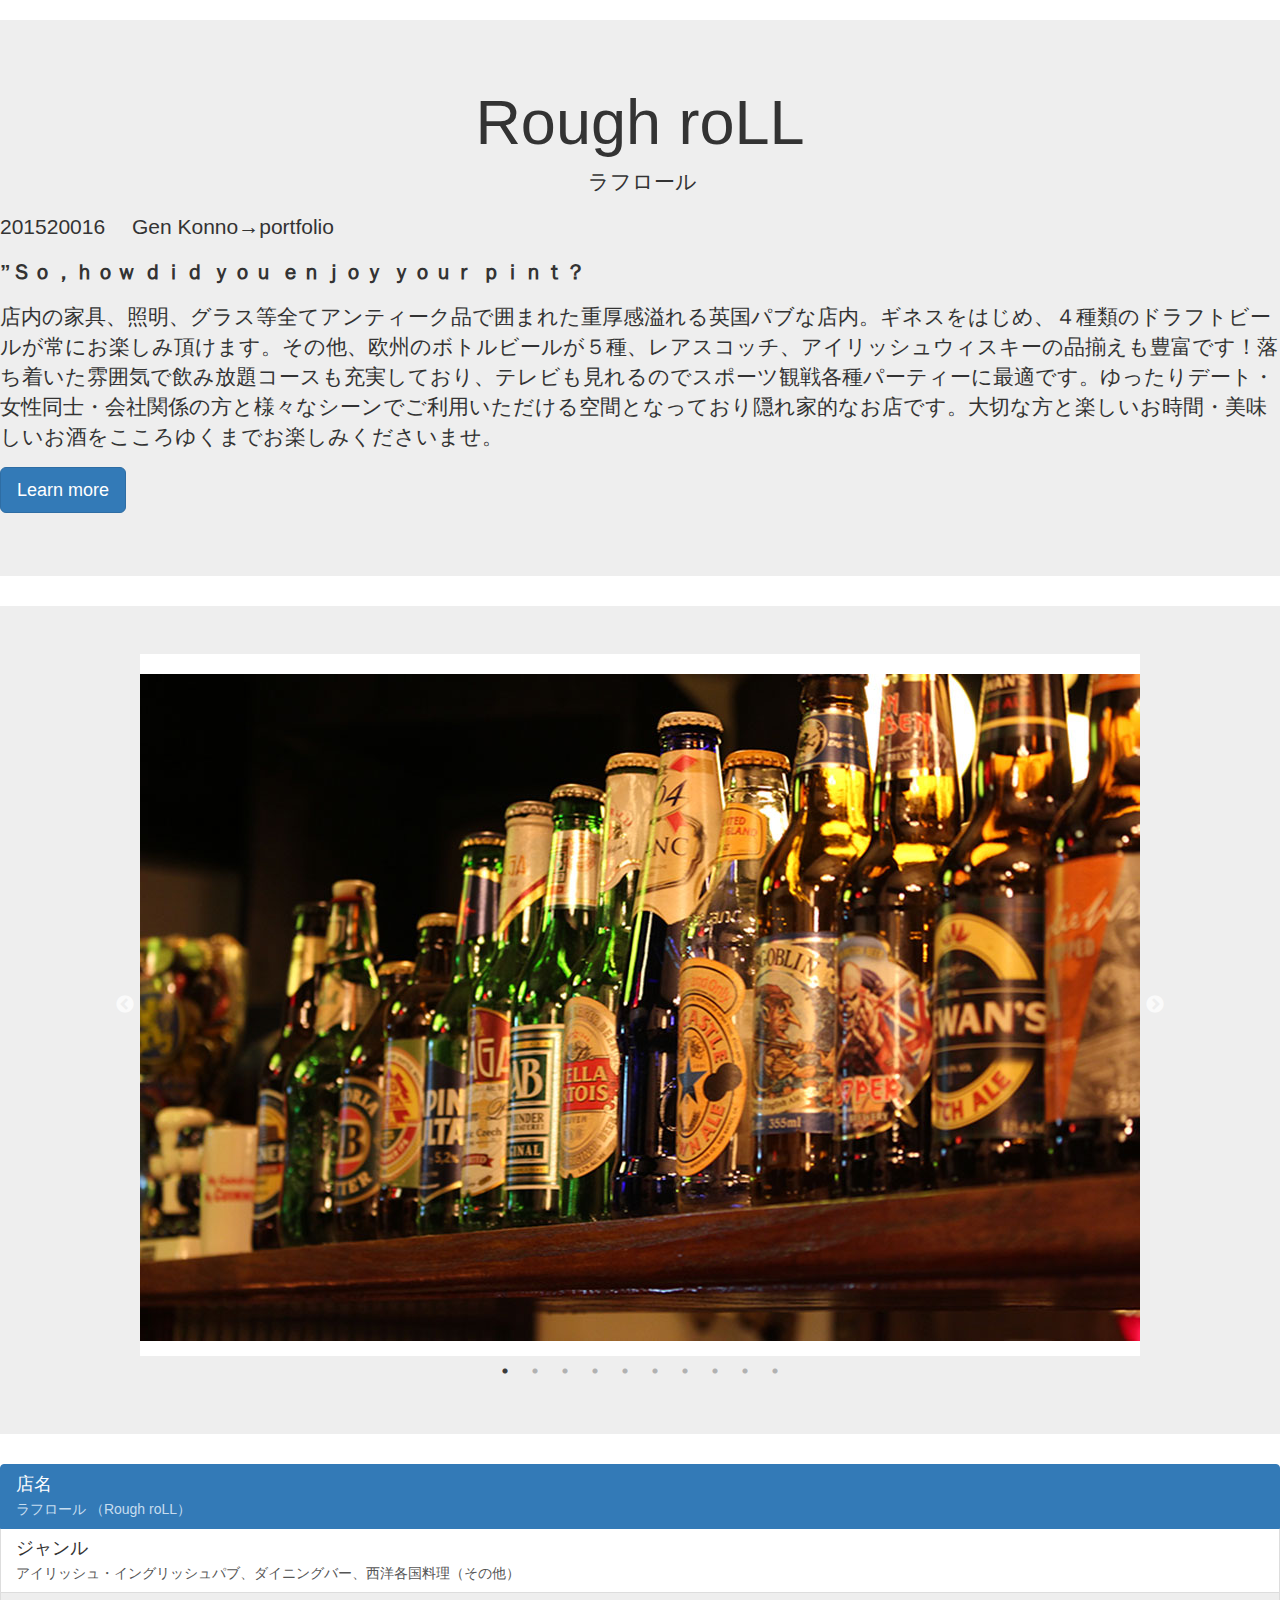
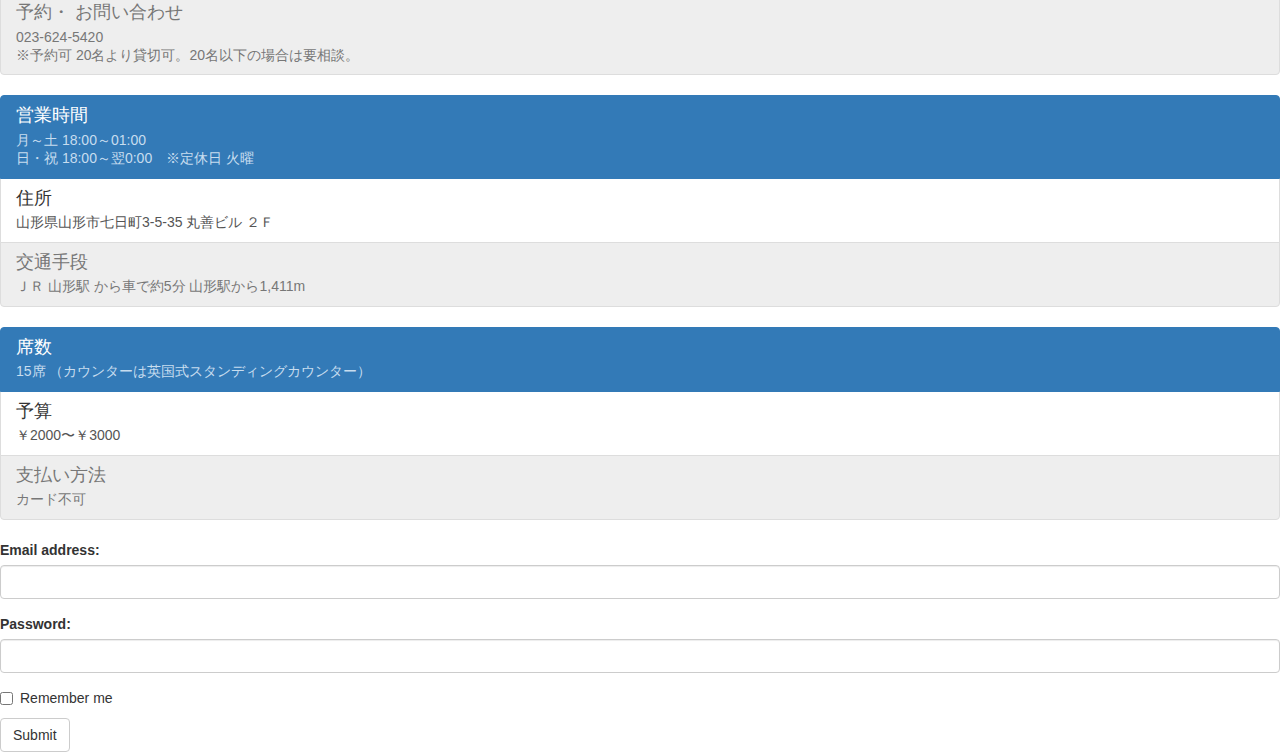
<file: slick/index.html>
<!DOCTYPE html>
<html>
  <head>
	  
 　　  <meta charset="utf-8">
 　　  <link rel="stylesheet" href="slick-theme.css" type="text/css">
 　　  <link rel="stylesheet" href="slick.css" type="text/css">
      <link rel="stylesheet" href="sample.css" type="text/css">
	  	<link href="bootstrap-3.3.7.css" rel="stylesheet">
 　　  <script type="text/javascript" src="https://code.jquery.com/jquery-3.1.0.min.js"></script>
 　　  <script src="slick.js" type="text/javascript"></script>
 　　  <script src="sample.js" type="text/javascript"></script>
　　　 <title>jQuery</title>
  </head>
<body>
<div class="jumbotron">
  <h1 class="text-center">Rough roLL</h1>
  <p>　　　　　　　　　　　　　　　　　　　　　　　　　　　　ラフロール </p>
	
	
  <p>201520016 　Gen Konno→portfolio</p>
  <p><strong>”Ｓｏ，ｈｏｗ ｄｉｄ ｙｏｕ ｅｎｊｏｙ ｙｏｕｒ ｐｉｎｔ？</strong></p>
  <p> 店内の家具、照明、グラス等全てアンティーク品で囲まれた重厚感溢れる英国パブな店内。ギネスをはじめ、４種類のドラフトビールが常にお楽しみ頂けます。その他、欧州のボトルビールが５種、レアスコッチ、アイリッシュウィスキーの品揃えも豊富です！落ち着いた雰囲気で飲み放題コースも充実しており、テレビも見れるのでスポーツ観戦各種パーティーに最適です。ゆったりデート・女性同士・会社関係の方と様々なシーンでご利用いただける空間となっており隠れ家的なお店です。大切な方と楽しいお時間・美味しいお酒をこころゆくまでお楽しみくださいませ。<br>
  </p>
  <p><a class="btn btn-primary btn-lg" href="#" role="button">Learn more</a></p>
		  
	  </div>
	  
	  
  <div class="jumbotron">
    <div class="box1">
      <div class='single-item'>
        <div>
          <h3><img src="IMG_1517.JPG"></h3>
        </div>
        <div>
          <h3><img src= "IMG_1559.JPG"></h3>
        </div>
        <div>
          <h3><img src= "IMG_1576.JPG"></h3>
        </div>
        <div>
          <h3><img src= "IMG_1555.JPG"></h3>
        </div>
        <div>
          <h3><img src= "IMG_1556.JPG"></h3>
        </div>
        <div>
          <h3><img src= "IMG_1539.JPG"></h3>
        </div>
		<div>
          <h3><img src= "IMG_1572.JPG"></h3>
        </div>
		<div>
          <h3><img src= "IMG_1574.JPG"></h3>
        </div>
		<div>
          <h3><img src= "IMG_1521.JPG"></h3>
        </div>
		     <div>
          <h3><img src= "IMG_1604.JPG"></h3>
        </div>
      </div>
	  </div>
    </div>
	  
	
<div class="list-group"><a href="#" class="list-group-item active">
	  <h4 class="list-group-item-heading">店名</h4>
	  <p class="list-group-item-text">ラフロール （Rough roLL）</p>
	  </a><a href="#" class="list-group-item">
	    <h4 class="list-group-item-heading">ジャンル</h4>
      <p class="list-group-item-text">アイリッシュ・イングリッシュパブ、ダイニングバー、西洋各国料理（その他）</p>
	  </a><a class="list-group-item disabled">
	      <h4 class="list-group-item-heading">予約・
お問い合わせ</h4>
	      <p class="list-group-item-text">023-624-5420</p>
	      <p class="list-group-item-text">※予約可 20名より貸切可。20名以下の場合は要相談。</p>
</a></div>
	<div class="list-group"><a href="#" class="list-group-item active">
	  <h4 class="list-group-item-heading">営業時間<br>
    </h4>
	  <p class="list-group-item-text">月～土 18:00～01:00 </p>
	  <p class="list-group-item-text">日・祝 18:00～翌0:00　※定休日 火曜</p>
	</a><a href="#" class="list-group-item">
	<h4 class="list-group-item-heading">住所<br>
    </h4>
	<p class="list-group-item-text">山形県山形市七日町3-5-35 丸善ビル ２Ｆ</p>
	</a><a class="list-group-item disabled">
	<h4 class="list-group-item-heading">交通手段<br>
	  </h4>
	<p class="list-group-item-text">ＪＲ 山形駅 から車で約5分 山形駅から1,411m<br>
    </p>
	</a></div>
	<div class="list-group"><a href="#" class="list-group-item active">
	  <h4 class="list-group-item-heading">席数<br>
    </h4>
    <p class="list-group-item-text">15席 （カウンターは英国式スタンディングカウンター）<br>
    </p>
	</a><a href="#" class="list-group-item">
	<h4 class="list-group-item-heading">予算<br>
	  </h4>
	<p class="list-group-item-text">￥2000〜￥3000</p>
	</a><a class="list-group-item disabled">
	<h4 class="list-group-item-heading">支払い方法<br>
	  </h4>
	<p class="list-group-item-text">カード不可</p>
	</a></div>
	
	
	
	
	

<form>
  <div class="form-group">
	      <label for="email1">Email address:</label>
	      <input type="email" class="form-control" id="email1">
  </div>
	    <div class="form-group">
	      <label for="pwd1">Password:</label>
	      <input type="password" class="form-control" id="pwd1">
  </div>
	    <div class="checkbox">
	      <label>
	        <input type="checkbox">
          Remember me</label>
  </div>
	    <button type="submit" class="btn btn-default">Submit</button>
</form>
</body>
</html>
</file>
<file: slick/sample.css>
.box1 {
  margin: 0 auto;
  padding: 0;
  width: 1000px;
}

.slick-slide {
  text-align: center;
  color: #419be0;
  background: white;
	padding: 0;
	margin: 0;
	
}
</file>
